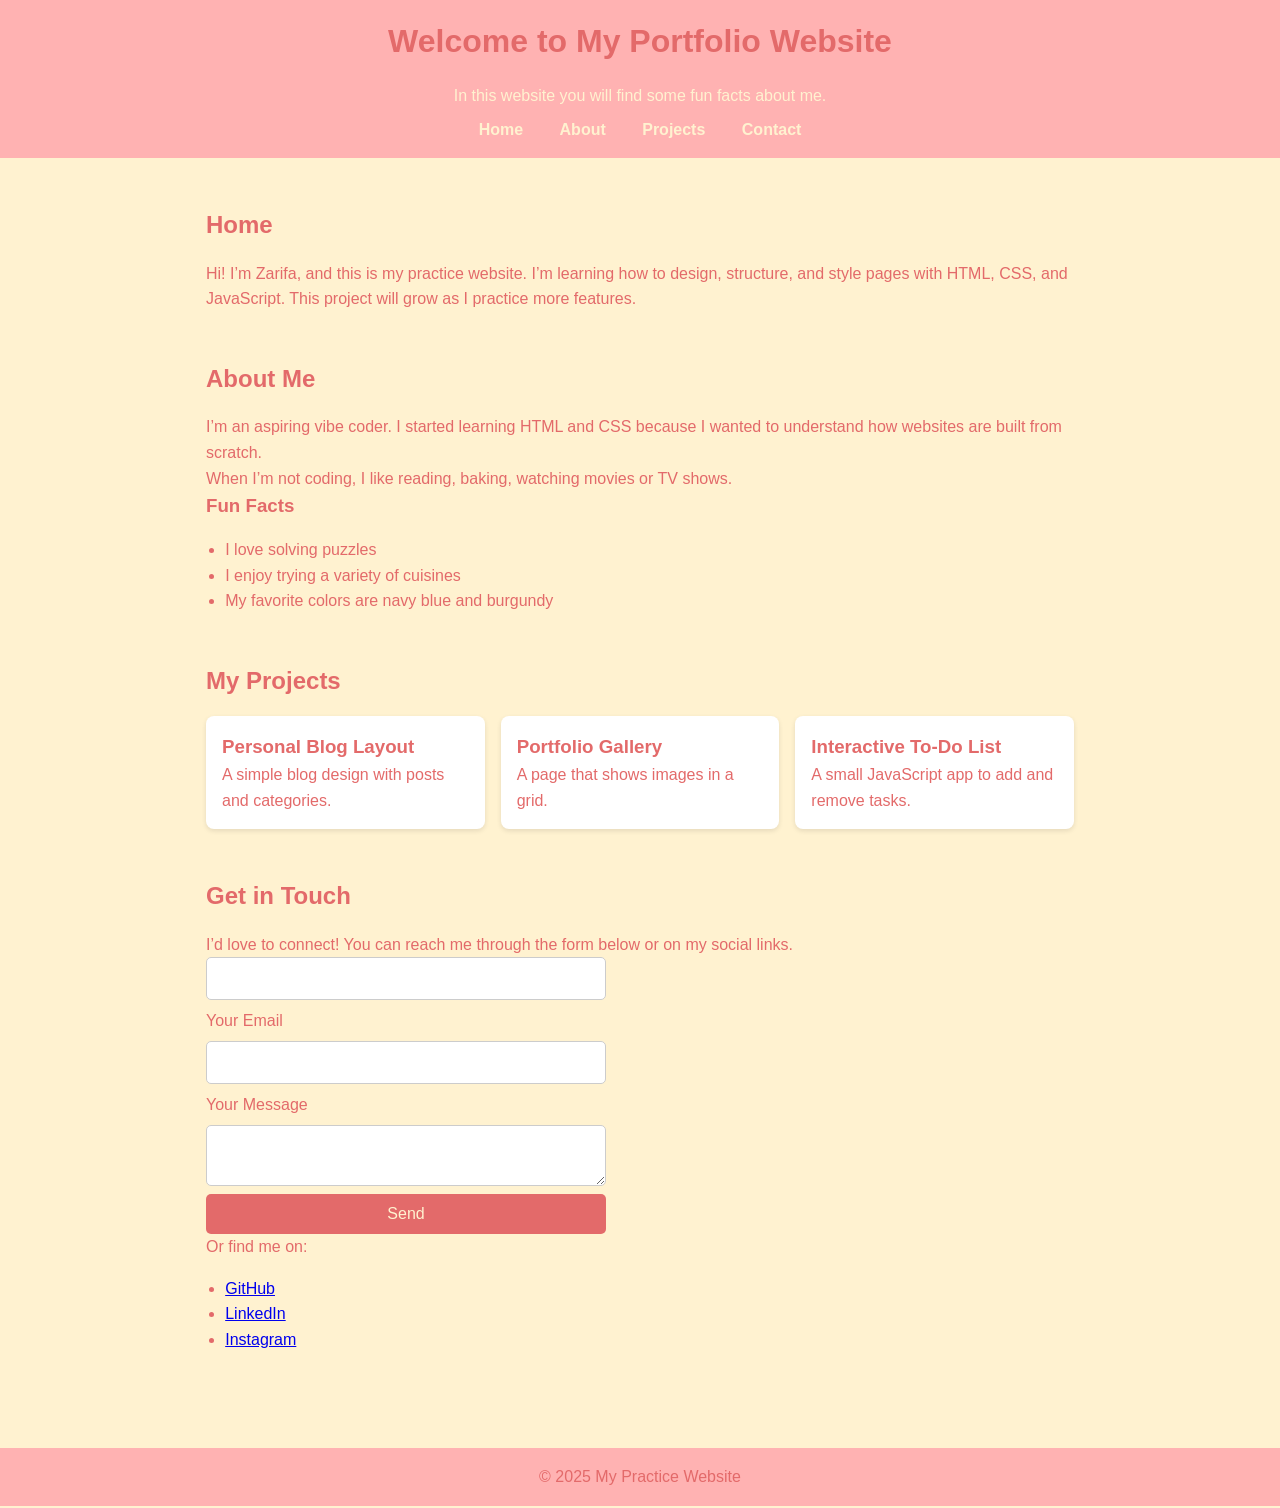
<file: index.html>
<!DOCTYPE html>
<html lang="en">
<head>
  <meta charset="UTF-8">
  <meta name="viewport" content="width=device-width, initial-scale=1.0">
<link rel="stylesheet" href="style.css">
<link rel="stylesheet" href="https://cdnjs.cloudflare.com/ajax/libs/font-awesome/6.5.0/css/all.min.css">
<link rel="icon" type="image/png" href="images/favicon1.png">
  <title>My Website</title>
</head>
<body>
  <header>
    <h1>Welcome to My Portfolio Website</h1>
    <p>In this website you will find some fun facts about me.</p>
    <nav>
      <a href="#home">Home</a>
      <a href="#about">About</a>
      <a href="#projects">Projects</a>
      <a href="#contact">Contact</a>
    </nav>
  </header>

  <main>
    <section id="home">
      <h2>Home</h2>
      <p>Hi! I’m Zarifa, and this is my practice website. I’m learning how to design, structure, and style pages with HTML, CSS, and JavaScript. This project will grow as I practice more features.</p>
    </section>

    <section id="about">
      <h2>About Me</h2>
      <p>I’m an aspiring vibe coder. I started learning HTML and CSS because I wanted to understand how websites are built from scratch.</p>
      <p>When I’m not coding, I like reading, baking, watching movies or TV shows.</p>
      <h3>Fun Facts</h3>
      <ul>
        <li>I love solving puzzles</li>
        <li>I enjoy trying a variety of cuisines</li>
        <li>My favorite colors are navy blue and burgundy</li>
      </ul>
    </section>

    <section id="projects">
      <h2>My Projects</h2>
      <div class="projects">
        <div class="project">
          <h3>Personal Blog Layout</h3>
          <p>A simple blog design with posts and categories.</p>
        </div>
        <div class="project">
          <h3>Portfolio Gallery</h3>
          <p>A page that shows images in a grid.</p>
        </div>
        <div class="project">
          <h3>Interactive To-Do List</h3>
          <p>A small JavaScript app to add and remove tasks.</p>
        </div>
      </div>
    </section>

    <section id="contact">
      <h2>Get in Touch</h2>
      <p>I’d love to connect! You can reach me through the form below or on my social links.</p>
      <form>
  <input type="text" name="name" required>

  <label>Your Email</label>
  <input type="email" name="email" required>

  <label>Your Message</label>
  <textarea name="message" required></textarea>

  <button type="submit">Send</button>
</form>

      <p>Or find me on:</p>
      <ul>
        <li><a href="https://github.com/zarifa08adilova">GitHub</a></li>
        <li><a href="https://www.linkedin.com/in/zarifa-adilova-83ba722a2?utm_source=share&utm_campaign=share_via&utm_content=profile&utm_medium=android_app">LinkedIn</a></li>
        <li><a href="https://www.instagram.com/zarifaa_08?igsh=dXRtOXNicHoxdTU0">Instagram</a></li>
      </ul>
    </section>
  </main>

  <footer>
    <p>&copy; 2025 My Practice Website</p>
  </footer>
</body>
</html>
</file>
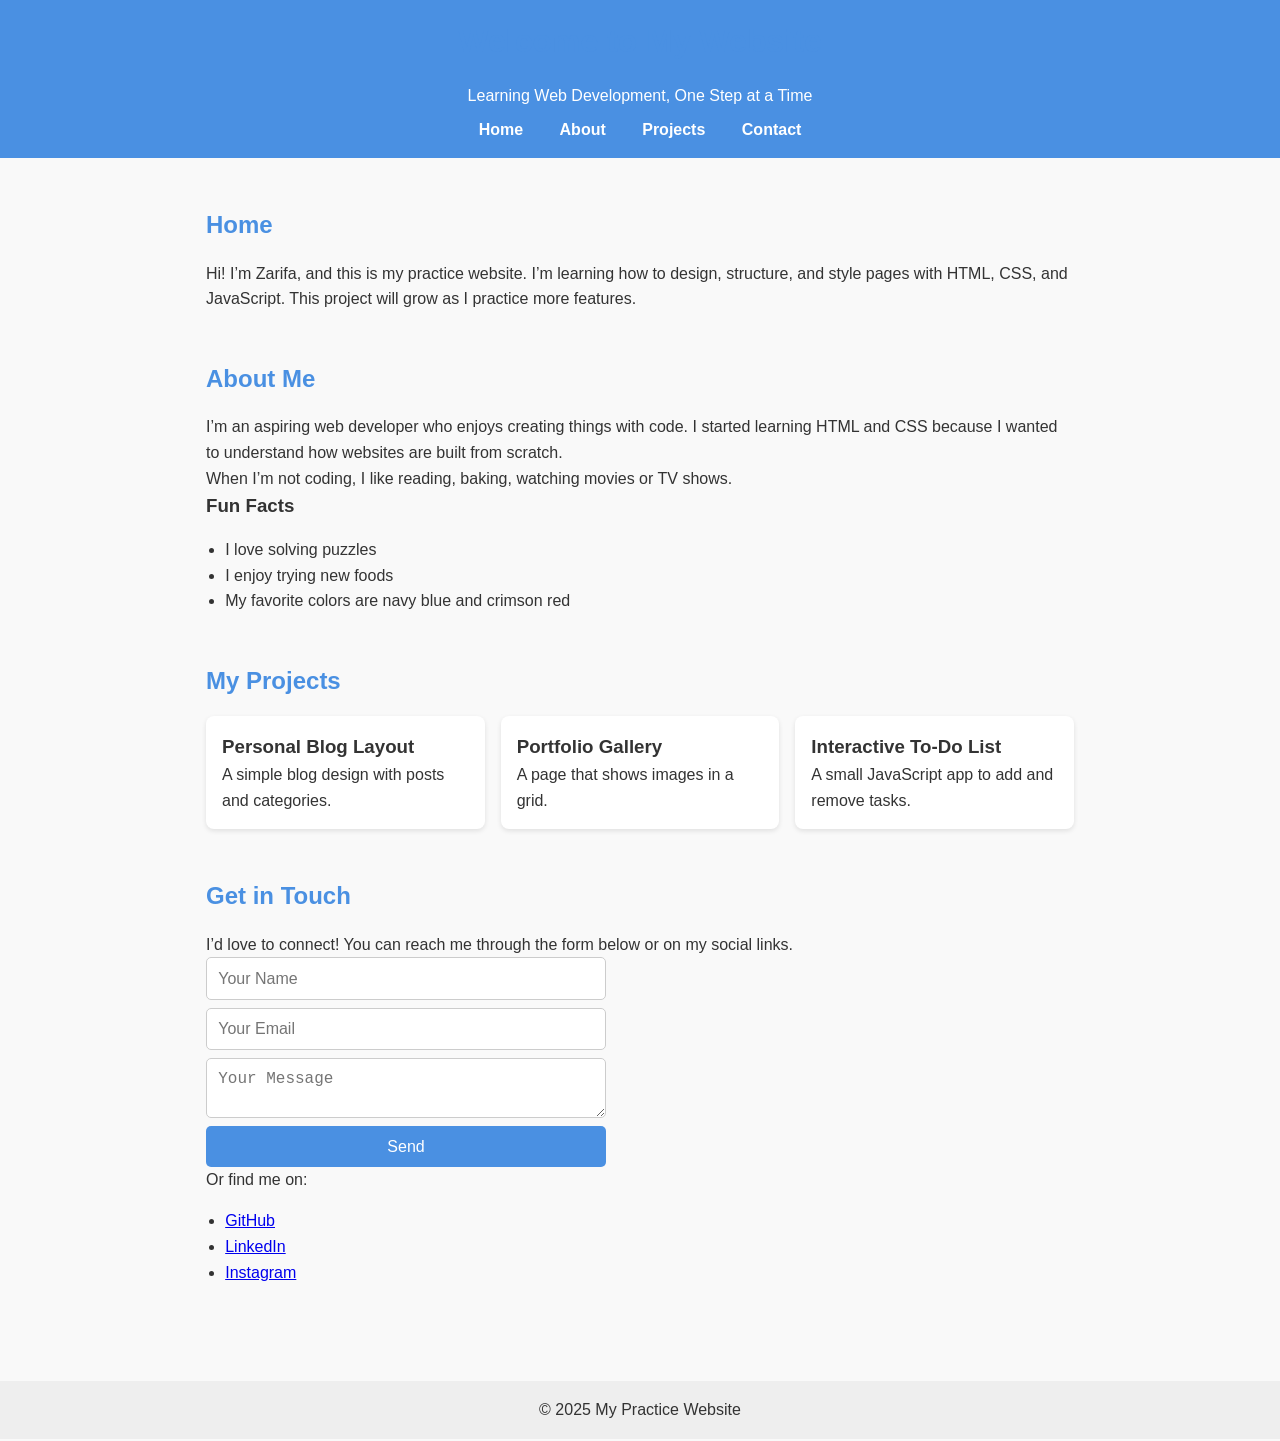
<file: My Practice Website.html>
<!DOCTYPE html>
<html lang="en">
<head>
  <meta charset="UTF-8">
  <meta name="viewport" content="width=device-width, initial-scale=1.0">
  <title>My Practice Website</title>
  <style>
    /* Reset */
    * { margin: 0; padding: 0; box-sizing: border-box; }

    body {
      font-family: Arial, sans-serif;
      line-height: 1.6;
      background: #f9f9f9;
      color: #333;
    }

    header {
      background: #4a90e2;
      color: white;
      padding: 1rem;
      text-align: center;
    }

    nav {
      margin-top: 0.5rem;
    }

    nav a {
      color: white;
      text-decoration: none;
      margin: 0 1rem;
      font-weight: bold;
    }

    nav a:hover {
      text-decoration: underline;
    }

    main {
      max-width: 900px;
      margin: 2rem auto;
      padding: 1rem;
    }

    section {
      margin-bottom: 3rem;
    }

    h1, h2 {
      margin-bottom: 1rem;
      color: #4a90e2;
    }

    ul {
      margin: 1rem 0;
      padding-left: 1.2rem;
    }

    .projects {
      display: grid;
      grid-template-columns: repeat(auto-fit, minmax(250px, 1fr));
      gap: 1rem;
    }

    .project {
      background: white;
      padding: 1rem;
      border-radius: 8px;
      box-shadow: 0 2px 5px rgba(0,0,0,0.1);
    }

    form {
      display: grid;
      gap: 0.5rem;
      max-width: 400px;
    }

    input, textarea, button {
      padding: 0.7rem;
      border: 1px solid #ccc;
      border-radius: 5px;
      font-size: 1rem;
    }

    button {
      background: #4a90e2;
      color: white;
      cursor: pointer;
      border: none;
    }

    button:hover {
      background: #357ab8;
    }

    footer {
      text-align: center;
      padding: 1rem;
      background: #eee;
      margin-top: 2rem;
    }
  </style>
</head>
<body>
  <header>
    <h1>Welcome to My Website</h1>
    <p>Learning Web Development, One Step at a Time</p>
    <nav>
      <a href="#home">Home</a>
      <a href="#about">About</a>
      <a href="#projects">Projects</a>
      <a href="#contact">Contact</a>
    </nav>
  </header>

  <main>
    <section id="home">
      <h2>Home</h2>
      <p>Hi! I’m Zarifa, and this is my practice website. I’m learning how to design, structure, and style pages with HTML, CSS, and JavaScript. This project will grow as I practice more features.</p>
    </section>

    <section id="about">
      <h2>About Me</h2>
      <p>I’m an aspiring web developer who enjoys creating things with code. I started learning HTML and CSS because I wanted to understand how websites are built from scratch.</p>
      <p>When I’m not coding, I like reading, baking, watching movies or TV shows.</p>
      <h3>Fun Facts</h3>
      <ul>
        <li>I love solving puzzles</li>
        <li>I enjoy trying new foods</li>
        <li>My favorite colors are navy blue and crimson red</li>
      </ul>
    </section>

    <section id="projects">
      <h2>My Projects</h2>
      <div class="projects">
        <div class="project">
          <h3>Personal Blog Layout</h3>
          <p>A simple blog design with posts and categories.</p>
        </div>
        <div class="project">
          <h3>Portfolio Gallery</h3>
          <p>A page that shows images in a grid.</p>
        </div>
        <div class="project">
          <h3>Interactive To-Do List</h3>
          <p>A small JavaScript app to add and remove tasks.</p>
        </div>
      </div>
    </section>

    <section id="contact">
      <h2>Get in Touch</h2>
      <p>I’d love to connect! You can reach me through the form below or on my social links.</p>
      <form>
  <input type="text" name="name" placeholder="Your Name" required>
  <input type="email" name="email" placeholder="Your Email" required>
  <textarea name="message" placeholder="Your Message" required></textarea>
  <button type="submit">Send</button>
</form>

      <p>Or find me on:</p>
      <ul>
        <li><a href="https://github.com/zarifa08adilova">GitHub</a></li>
        <li><a href="https://www.linkedin.com/in/zarifa-adilova-83ba722a2?utm_source=share&utm_campaign=share_via&utm_content=profile&utm_medium=android_app">LinkedIn</a></li>
        <li><a href="https://www.instagram.com/zarifaa_08?igsh=dXRtOXNicHoxdTU0">Instagram</a></li>
      </ul>
    </section>
  </main>

  <footer>
    <p>&copy; 2025 My Practice Website</p>
  </footer>
</body>
</html>
</file>
<file: style.css>
* { margin: 0; padding: 0; box-sizing: border-box; }

    body {
      font-family: Arial, sans-serif;
      line-height: 1.6;
      background: #FFF2D0;
      color: #E36A6A;
    }

    header {
      background: #FFB2B2;
      color: #FFF2D0;
      padding: 1rem;
      text-align: center;
    }

    nav {
      margin-top: 0.5rem;
    }

    nav a {
      color: #FFF2D0;
      text-decoration: none;
      margin: 0 1rem;
      font-weight: bold;
    }

    nav a:hover {
      text-decoration: underline;
    }

    main {
      max-width: 900px;
      margin: 2rem auto;
      padding: 1rem;
    }

    section {
      margin-bottom: 3rem;
    }

    h1, h2 {
      margin-bottom: 1rem;
      color: #E36A6A;
    }

    ul {
      margin: 1rem 0;
      padding-left: 1.2rem;
    }

    .projects {
      display: grid;
      grid-template-columns: repeat(auto-fit, minmax(250px, 1fr));
      gap: 1rem;
    }

    .project {
      background: white;
      padding: 1rem;
      border-radius: 8px;
      box-shadow: 0 2px 5px rgba(0,0,0,0.1);
    }

    form {
      display: grid;
      gap: 0.5rem;
      max-width: 400px;
    }

    input, textarea, button {
      padding: 0.7rem;
      border: 1px solid #ccc;
      border-radius: 5px;
      font-size: 1rem;
    }

    button {
      background: #E36A6A;
      color: #FFF2D0;
      cursor: pointer;
      border: none;
    }

    button:hover {
      background: #FFB2B2;
      box-shadow: #E36A6A;
    }

    footer {
      text-align: center;
      padding: 1rem;
      background: #FFB2B2;
      margin-top: 2rem;
    }
</file>
